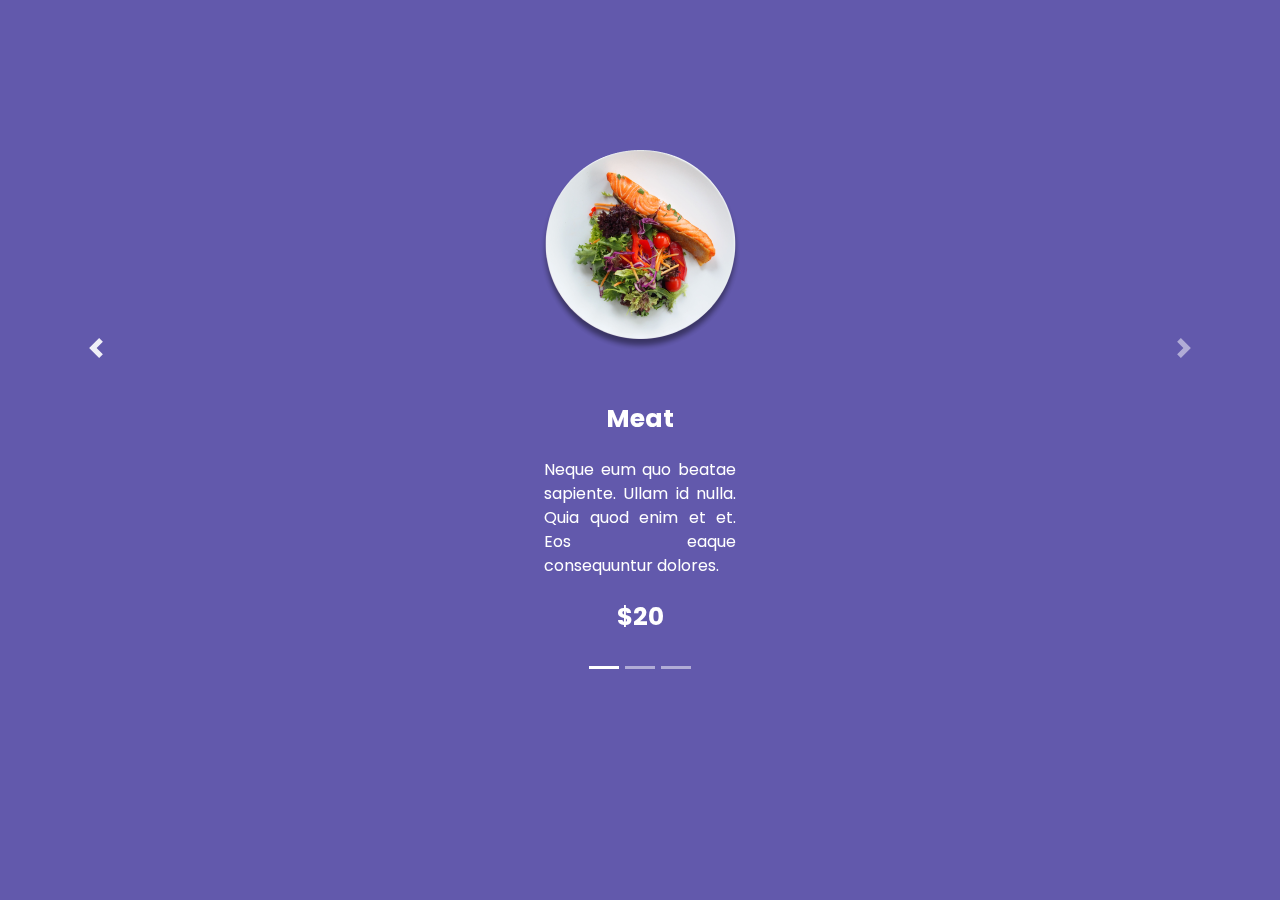
<file: Challenge1-RestoApp/index.html>
<!doctype html>
<html lang="en">

<head>
    <!-- Required meta tags -->
    <meta charset="utf-8">
    <meta name="viewport" content="width=device-width, initial-scale=1, shrink-to-fit=no">

    <!-- Bootstrap CSS -->
    <link rel="stylesheet" href="https://maxcdn.bootstrapcdn.com/bootstrap/4.0.0/css/bootstrap.min.css"
        integrity="sha384-Gn5384xqQ1aoWXA+058RXPxPg6fy4IWvTNh0E263XmFcJlSAwiGgFAW/dAiS6JXm" crossorigin="anonymous">

    <!-- favicon -->
    <link rel="icon" href="img/Ellipse 3.png">

    <link rel="stylesheet" href="style.css">

    <title>Resto App</title>
</head>

<body>
    <!-- carousel -->
    <div id="carouselExampleIndicators" class="carousel slide" data-ride="carousel">
        <ol class="carousel-indicators">
            <li data-target="#carouselExampleIndicators" data-slide-to="0" class="active"></li>
            <li data-target="#carouselExampleIndicators" data-slide-to="1"></li>
            <li data-target="#carouselExampleIndicators" data-slide-to="2"></li>
        </ol>
        <div class="carousel-inner">
            <div class="carousel-item active">
                <!-- konten -->
                <div class="konten">
                    <img class="d-block w-10" src="img/Ellipse 3.png" alt="First slide">
                    <p class="judul">Meat</p>
                    <p class="caption">Neque eum quo beatae sapiente. Ullam id nulla. Quia quod enim et et. Eos eaque
                        consequuntur dolores.
                    </p>
                    <p class="harga">$20</p>
                </div>
                <!-- konten -->
            </div>
            <div class="carousel-item">
                <!-- konten -->
                <div class="konten">
                    <img class="d-block w-10" src="img/Ellipse 4.png" alt="Second slide">
                    <p class="judul">Salad</p>
                    <p class="caption">Neque eum quo beatae sapiente. Ullam id nulla. Quia quod enim et et. Eos eaque
                        consequuntur dolores. </p>
                    <p class="harga">$10</p>
                </div>
            </div>
            <!-- konten -->
            <div class="carousel-item">
                <!-- konten -->
                <div class="konten">
                    <img class="d-block w-10" src="img/Ellipse 5.png" alt="Third slide">
                    <p class="judul">Chicken Steak</p>
                    <p class="caption">Neque eum quo beatae sapiente. Ullam id nulla. Quia quod enim et et. Eos
                        eaque
                        consequuntur dolores. </p>
                    <p class="harga">$30</p>
                </div>
                <!-- konten -->
            </div>
            <a class="carousel-control-prev" href="#carouselExampleIndicators" role="button" data-slide="prev">
                <span class="carousel-control-prev-icon" aria-hidden="true"></span>
                <span class="sr-only">Previous</span>
            </a>
            <a class="carousel-control-next" href="#carouselExampleIndicators" role="button" data-slide="next">
                <span class="carousel-control-next-icon" aria-hidden="true"></span>
                <span class="sr-only">Next</span>
            </a>
        </div>




        <!-- Optional JavaScript -->
        <!-- jQuery first, then Popper.js, then Bootstrap JS -->
        <script src="https://code.jquery.com/jquery-3.2.1.slim.min.js"
            integrity="sha384-KJ3o2DKtIkvYIK3UENzmM7KCkRr/rE9/Qpg6aAZGJwFDMVNA/GpGFF93hXpG5KkN"
            crossorigin="anonymous"></script>
        <script src="https://cdnjs.cloudflare.com/ajax/libs/popper.js/1.12.9/umd/popper.min.js"
            integrity="sha384-ApNbgh9B+Y1QKtv3Rn7W3mgPxhU9K/ScQsAP7hUibX39j7fakFPskvXusvfa0b4Q"
            crossorigin="anonymous"></script>
        <script src="https://maxcdn.bootstrapcdn.com/bootstrap/4.0.0/js/bootstrap.min.js"
            integrity="sha384-JZR6Spejh4U02d8jOt6vLEHfe/JQGiRRSQQxSfFWpi1MquVdAyjUar5+76PVCmYl"
            crossorigin="anonymous"></script>
</body>

</html>
</file>
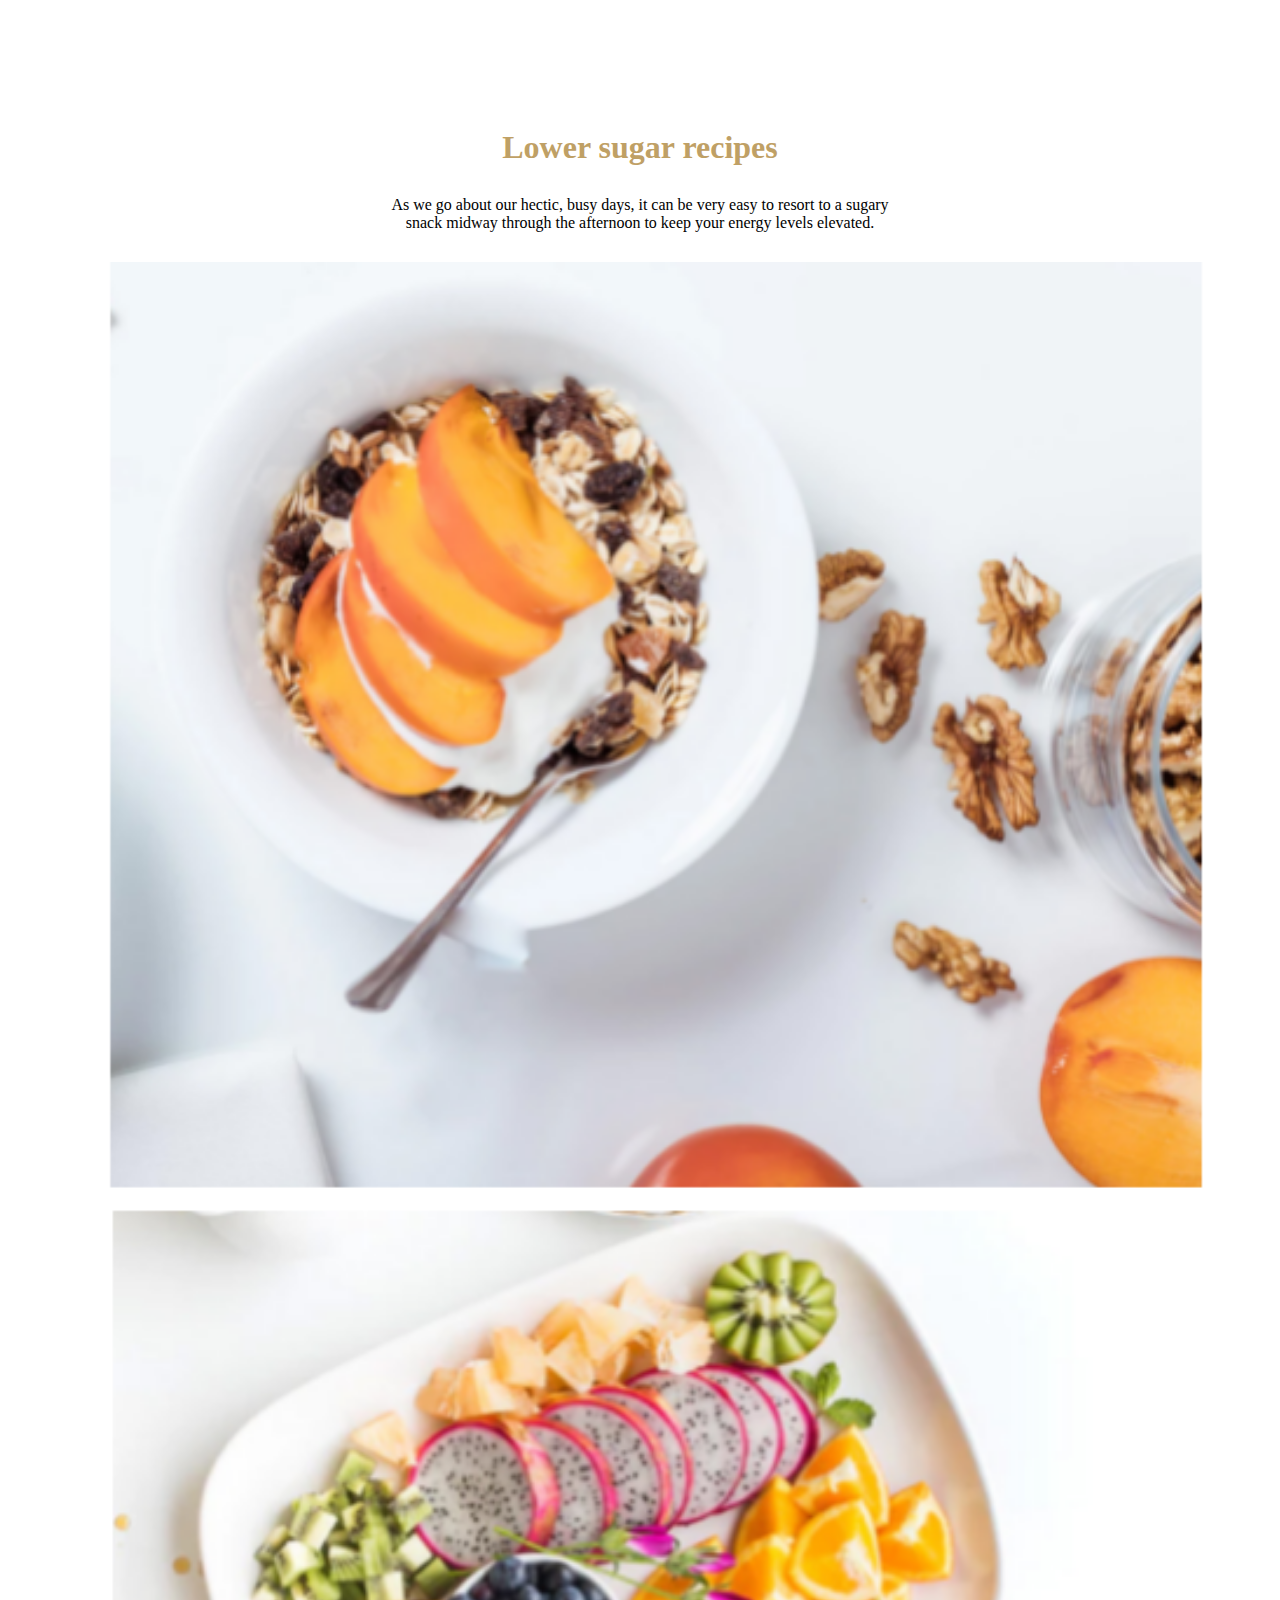
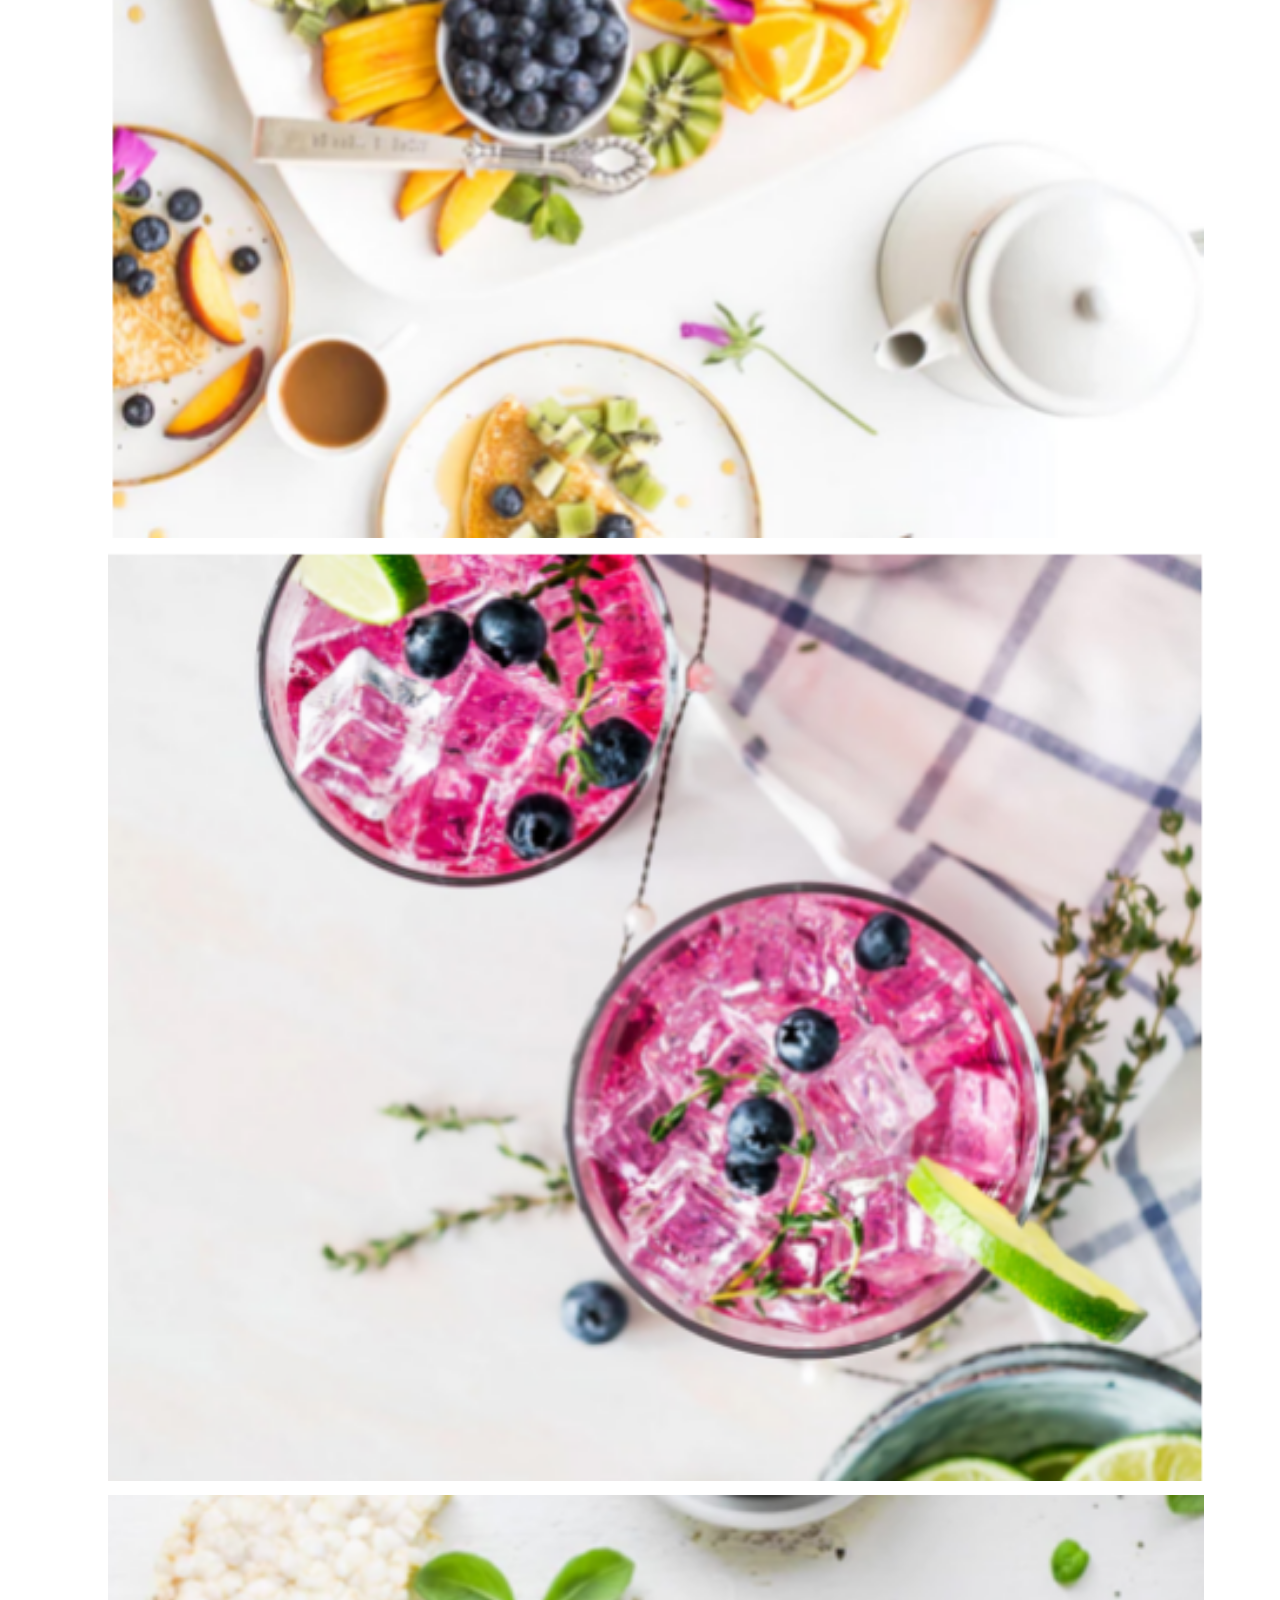
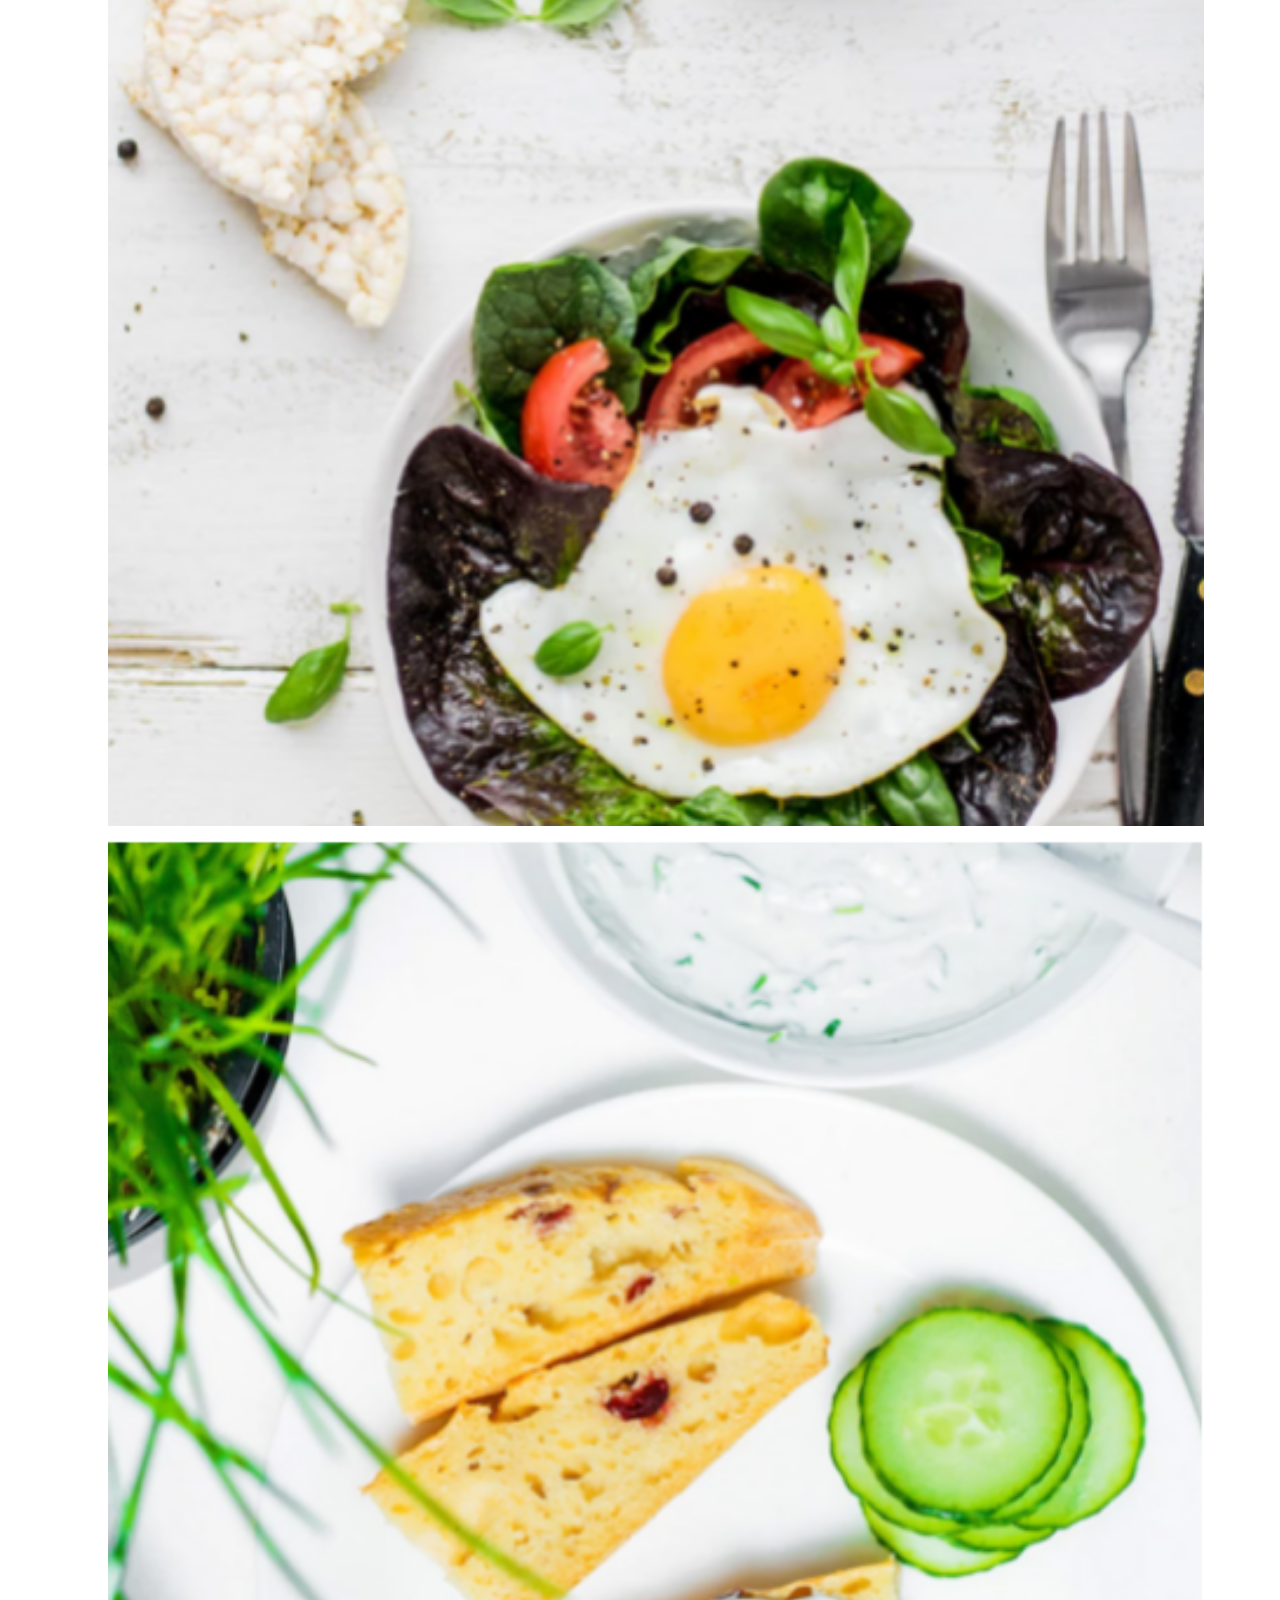
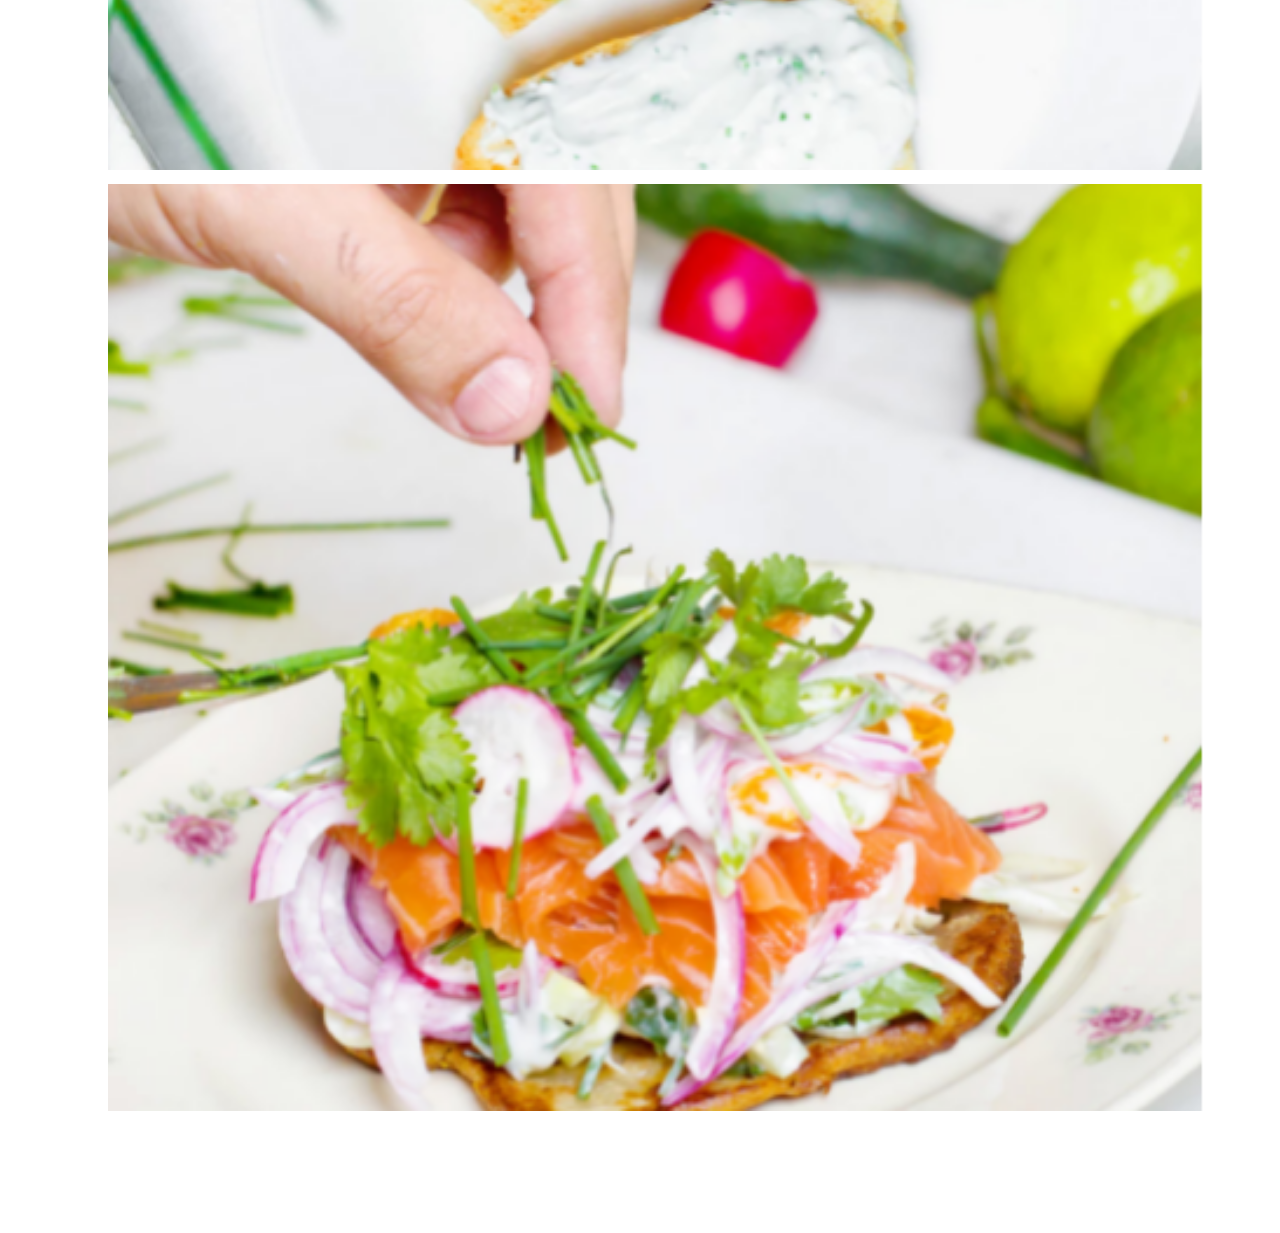
<file: Challenge2-TestyFood/index.html>
<!doctype html>
<html lang="en">
  <head>
    <!-- Required meta tags -->
    <meta charset="utf-8">
    <meta name="viewport" content="width=device-width, initial-scale=1">

    <!-- Bootstrap CSS -->
    <link href="https://cdn.jsdelivr.net/npm/bootstrap@5.1.3/dist/css/bootstrap.min.css" rel="stylesheet" integrity="sha384-1BmE4kWBq78iYhFldvKuhfTAU6auU8tT94WrHftjDbrCEXSU1oBoqyl2QvZ6jIW3" crossorigin="anonymous">

    <link rel="stylesheet" href="style.css">

    <!-- favicon -->
    <link rel="icon" href="img/Rectangle 4.png">

    <title>Testy Food</title>
  </head>
  <body>

    <div class="container">
      <div class="header">
        <div class="judul">
          <h1>Lower sugar recipes</h1>
        </div>
        <div class="caption">As we go about our hectic, busy days, it can be very easy to resort to a sugary snack midway through the afternoon to keep your energy levels elevated.</div>
      </div>

      <div class="row ">
        <div class="col-12 col-md-4">
          <img src="img/gambar 1.png" alt="">
        </div>
        <div class="col-12 col-md-4">
          <img src="img/gambar 2.png" alt="">
        </div>
        <div class="col-12 col-md-4">
          <img src="img/gambar 3.png" alt="">
        </div>
      </div>
      <div class="row">
        <div class="col-12 col-md-4">
          <img src="img/gambar 4.png" alt="">
        </div>
        <div class="col-12 col-md-4">
          <img src="img/gambar 5.png" alt="">
        </div>
        <div class="col-12 col-md-4">
          <img src="img/gambar 6.png" alt="">
        </div>
      </div>
    </div>
    
    <script src="https://cdn.jsdelivr.net/npm/bootstrap@5.1.3/dist/js/bootstrap.bundle.min.js" integrity="sha384-ka7Sk0Gln4gmtz2MlQnikT1wXgYsOg+OMhuP+IlRH9sENBO0LRn5q+8nbTov4+1p" crossorigin="anonymous"></script>
  </body>
</html>
</file>
<file: Challenge1-RestoApp/style.css>
/* import google font */
@import url('https://fonts.googleapis.com/css2?family=Poppins:wght@300;700&display=swap');

/* mengatur body */
body {
    padding: 0;
    margin: 0;
    font-family: 'Poppins', sans-serif;
    background-color: #6259ac;
}

/* edit konten */
.konten {
    margin-top: 150px;
}

img {
    display: grid;
    margin: 50px auto;
}

p.judul {
    text-align: center;
    font-weight: 700;
    font-size: 25px;
    color: white;
}

p.caption {
    text-align: center;
    color: white;
    width: 15%;
    display: grid;
    margin: 20px auto;
    text-align: justify;
}

p.harga {
    text-align: center;
    font-weight: 700;
    font-size: 25px;
    color: white;
    margin-bottom: 60px;
}
/* edit konten */

/* resposive */
/* tablet */
@media (width:768px) {
    p.judul {
        font-size: 23px;
    }
    p.caption {
        width: 30%;
    }
    p.harga {
        font-size: 23px;
    }
}

/* mobile */
@media (max-width:600px) {
    p.judul {
        font-size: 20px;
    }
    p.caption {
        width: 60%;
    }
    p.harga {
        font-size: 20px;
    }
}
/* resposive */
</file>
<file: Challenge2-TestyFood/style.css>
.container {
    padding: 100px;
}

img{
    width: 103%;
    margin-bottom: 10px;
}

h1 {
    text-align: center;
    color: #bfa065;
    font-weight: 700;
}

.caption {
    text-align: center;
    margin: 30px auto;
    width: 50%;
}

/* resposive */
/* tablet */
@media (width:768px) {
    .container {
        margin-top: 50px;
        padding: 40px;
    }

    .caption {
        text-align: center;
        margin: 30px auto;
        width: 100%;
    }

    img{
        width: 107%;
        margin-bottom: 10px;
    }
}

/* mobile */
@media (max-width:600px) {
    .container {
        margin-top: 50px;
        padding: 10px;
    }

    .caption {
        text-align: center;
        margin: 30px auto;
        width: 100%;
    }
    
    img{
        display: grid;
        width: 90%;
        margin: 5px auto;
    }
}
/* resposive */
</file>
